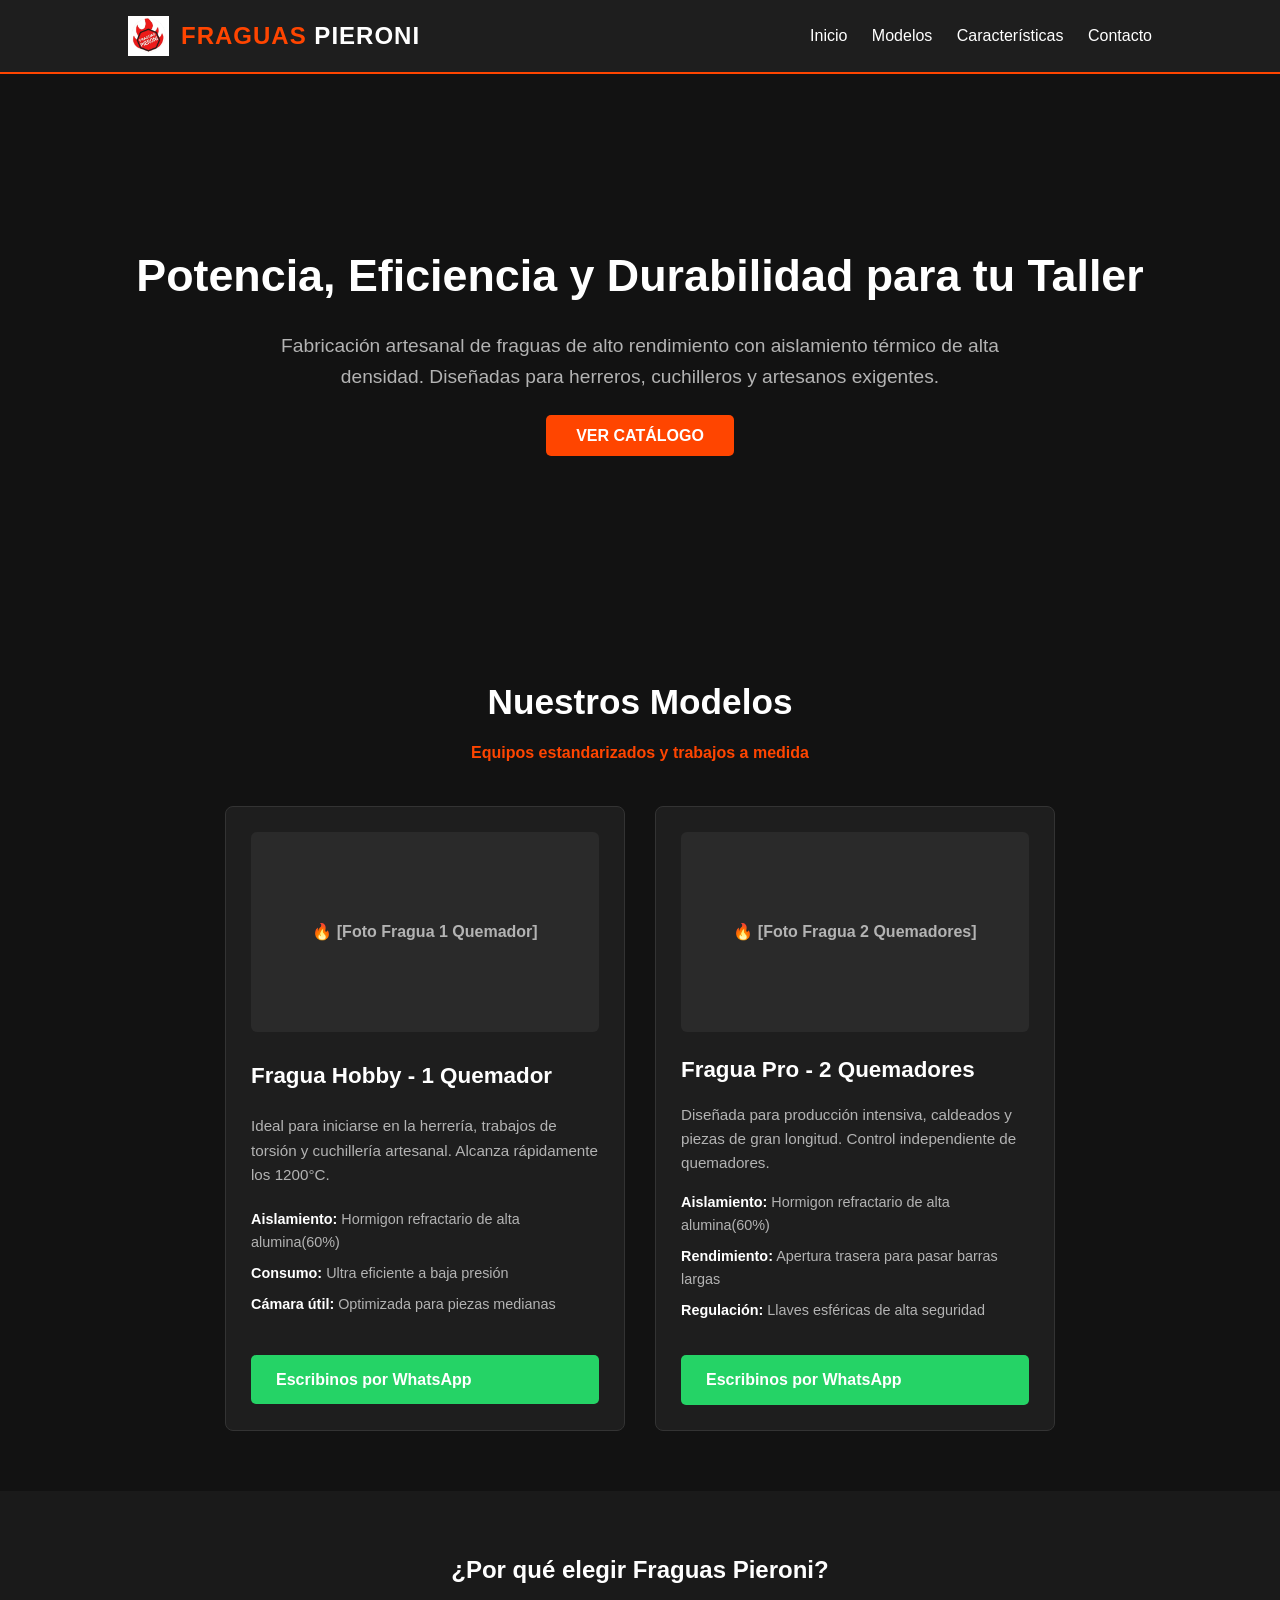
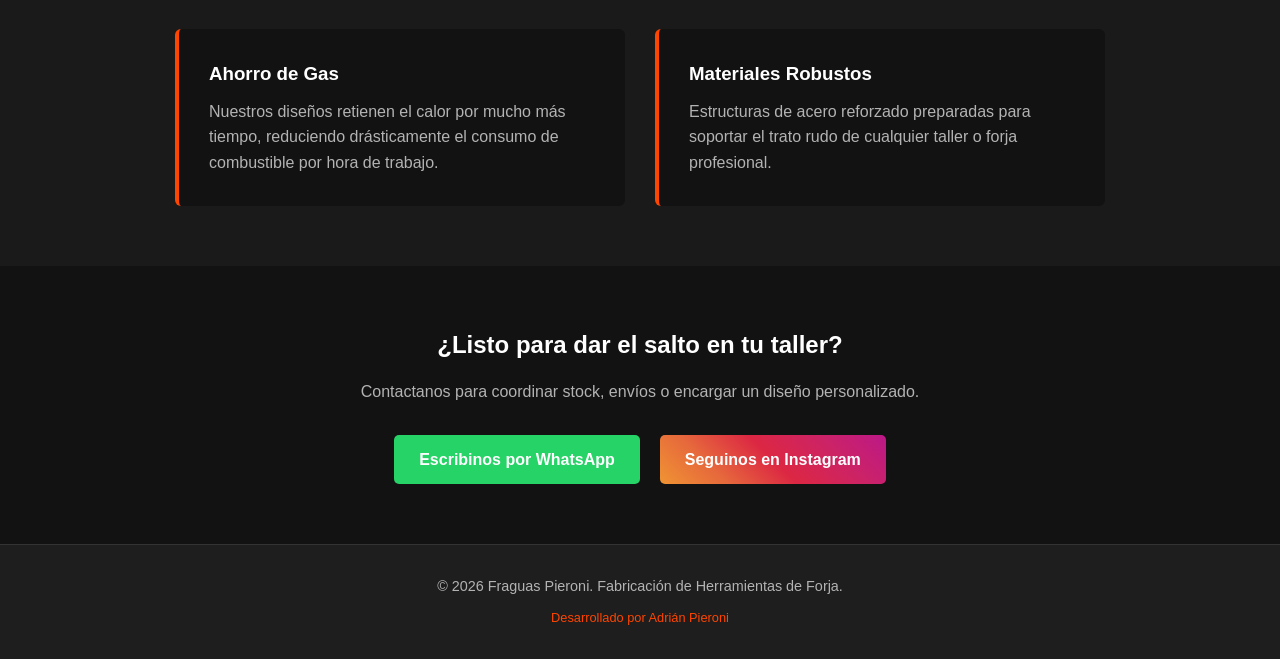
<file: index.html>
<!DOCTYPE html>
<html lang="es">
<head>
    <meta charset="UTF-8">
    <meta name="viewport" content="width=device-width, initial-scale=1.0">
    <title>Fraguas Pieroni | Alto Rendimiento Térmico</title>

    <link rel="icon" type="image/x-icon" href="images/logo.ico">
    
    <link rel="icon" type="image/svg+xml" href="images/logo.png">
    <!-- Vinculación del archivo de estilos -->
    <link rel="stylesheet" href="styles.css">
</head>
<body>

    <!-- BARRA DE NAVEGACIÓN -->
<header>
    <div class="logo">
        <img src="images/logo.png" alt="Logo Fraguas Pieroni" class="logo-img">
        <div class="logo-text">
            <span>Fraguas</span> Pieroni
        </div>
    </div>
    
    <button class="menu-hamburger" id="btn-menu" aria-label="Abrir menú">
        <span></span>
        <span></span>
        <span></span>
    </button>

    <nav id="nav-links">
        <a href="#inicio">Inicio</a>
        <a href="#productos">Modelos</a>
        <a href="#caracteristicas">Características</a>
        <a href="#contacto">Contacto</a>
    </nav>
</header>

    <!-- SECCIÓN DE BIENVENIDA (HERO) -->
    <section id="inicio" class="hero">
        <div class="contenido-hero">
            <h1>Potencia, Eficiencia y Durabilidad para tu Taller</h1>
            <p>Fabricación artesanal de fraguas de alto rendimiento con aislamiento térmico de alta densidad. Diseñadas para herreros, cuchilleros y artesanos exigentes.</p>
            <a href="#productos" class="btn-primario">Ver Catálogo</a>
        </div>
    </section>

    <!-- CATÁLOGO DE PRODUCTOS -->
    <section id="productos" class="productos">
        <h2>Nuestros Modelos</h2>
        <p class="subtitulo">Equipos estandarizados y trabajos a medida</p>
        
        <div class="grilla-productos">
            <!-- Producto 1 -->
            <div class="tarjeta-producto">
                <div class="imagen-placeholder">🔥 [Foto Fragua 1 Quemador]</div>
                <h3>Fragua Hobby - 1 Quemador</h3>
                <p>Ideal para iniciarse en la herrería, trabajos de torsión y cuchillería artesanal. Alcanza rápidamente los 1200°C.</p>
                <ul>
                    <li><strong>Aislamiento:</strong> Hormigon refractario de alta alumina(60%)</li>
                    <li><strong>Consumo:</strong> Ultra eficiente a baja presión</li>
                    <li><strong>Cámara útil:</strong> Optimizada para piezas medianas</li>
                </ul>
                <a href="https://api.whatsapp.com/send?phone=5492914025892" target="_blank" class="btn-whatsapp">Escribinos por WhatsApp</a>
            </div>

            <!-- Producto 2 -->
            <div class="tarjeta-producto">
                <div class="imagen-placeholder">🔥 [Foto Fragua 2 Quemadores]</div>
                <h3>Fragua Pro - 2 Quemadores</h3>
                <p>Diseñada para producción intensiva, caldeados y piezas de gran longitud. Control independiente de quemadores.</p>
                <ul>
                    <li><strong>Aislamiento:</strong> Hormigon refractario de alta alumina(60%)</li>
                    <li><strong>Rendimiento:</strong> Apertura trasera para pasar barras largas</li>
                    <li><strong>Regulación:</strong> Llaves esféricas de alta seguridad</li>
                </ul>
                <a href="https://api.whatsapp.com/send?phone=5492914025892" target="_blank" class="btn-whatsapp">Escribinos por WhatsApp</a>
            </div>
        </div>
    </section>

    <!-- DIFERENCIALES / CALIDAD -->
    <section id="caracteristicas" class="caracteristicas">
        <h2>¿Por qué elegir Fraguas Pieroni?</h2>
        <div class="bloques-calidad">
            <div class="bloque">
                <h3>Ahorro de Gas</h3>
                <p>Nuestros diseños retienen el calor por mucho más tiempo, reduciendo drásticamente el consumo de combustible por hora de trabajo.</p>
            </div>
            <div class="bloque">
                <h3>Materiales Robustos</h3>
                <p>Estructuras de acero reforzado preparadas para soportar el trato rudo de cualquier taller o forja profesional.</p>
            </div>
        </div>
    </section>

    <!-- CONTACTO Y REDES -->
    <section id="contacto" class="contacto">
        <h2>¿Listo para dar el salto en tu taller?</h2>
        <p>Contactanos para coordinar stock, envíos o encargar un diseño personalizado.</p>
        <div class="botones-contacto">
            <a href="https://api.whatsapp.com/send?phone=5492914025892" target="_blank" class="btn-whatsapp">Escribinos por WhatsApp</a>
            <a href="https://instagram.com/fraguas_pieroni" target="_blank" class="btn-instagram">Seguinos en Instagram</a>
        </div>
    </section>

    <!-- PIE DE PÁGINA -->
    <footer>
        <p>&copy; 2026 Fraguas Pieroni. Fabricación de Herramientas de Forja.</p>
        <p class="creditos">Desarrollado por Adrián Pieroni</p>
    </footer>

    <!-- Conexión del script de lógica del menú -->
    <script src="script.js"></script>
</body>
</html>
</file>
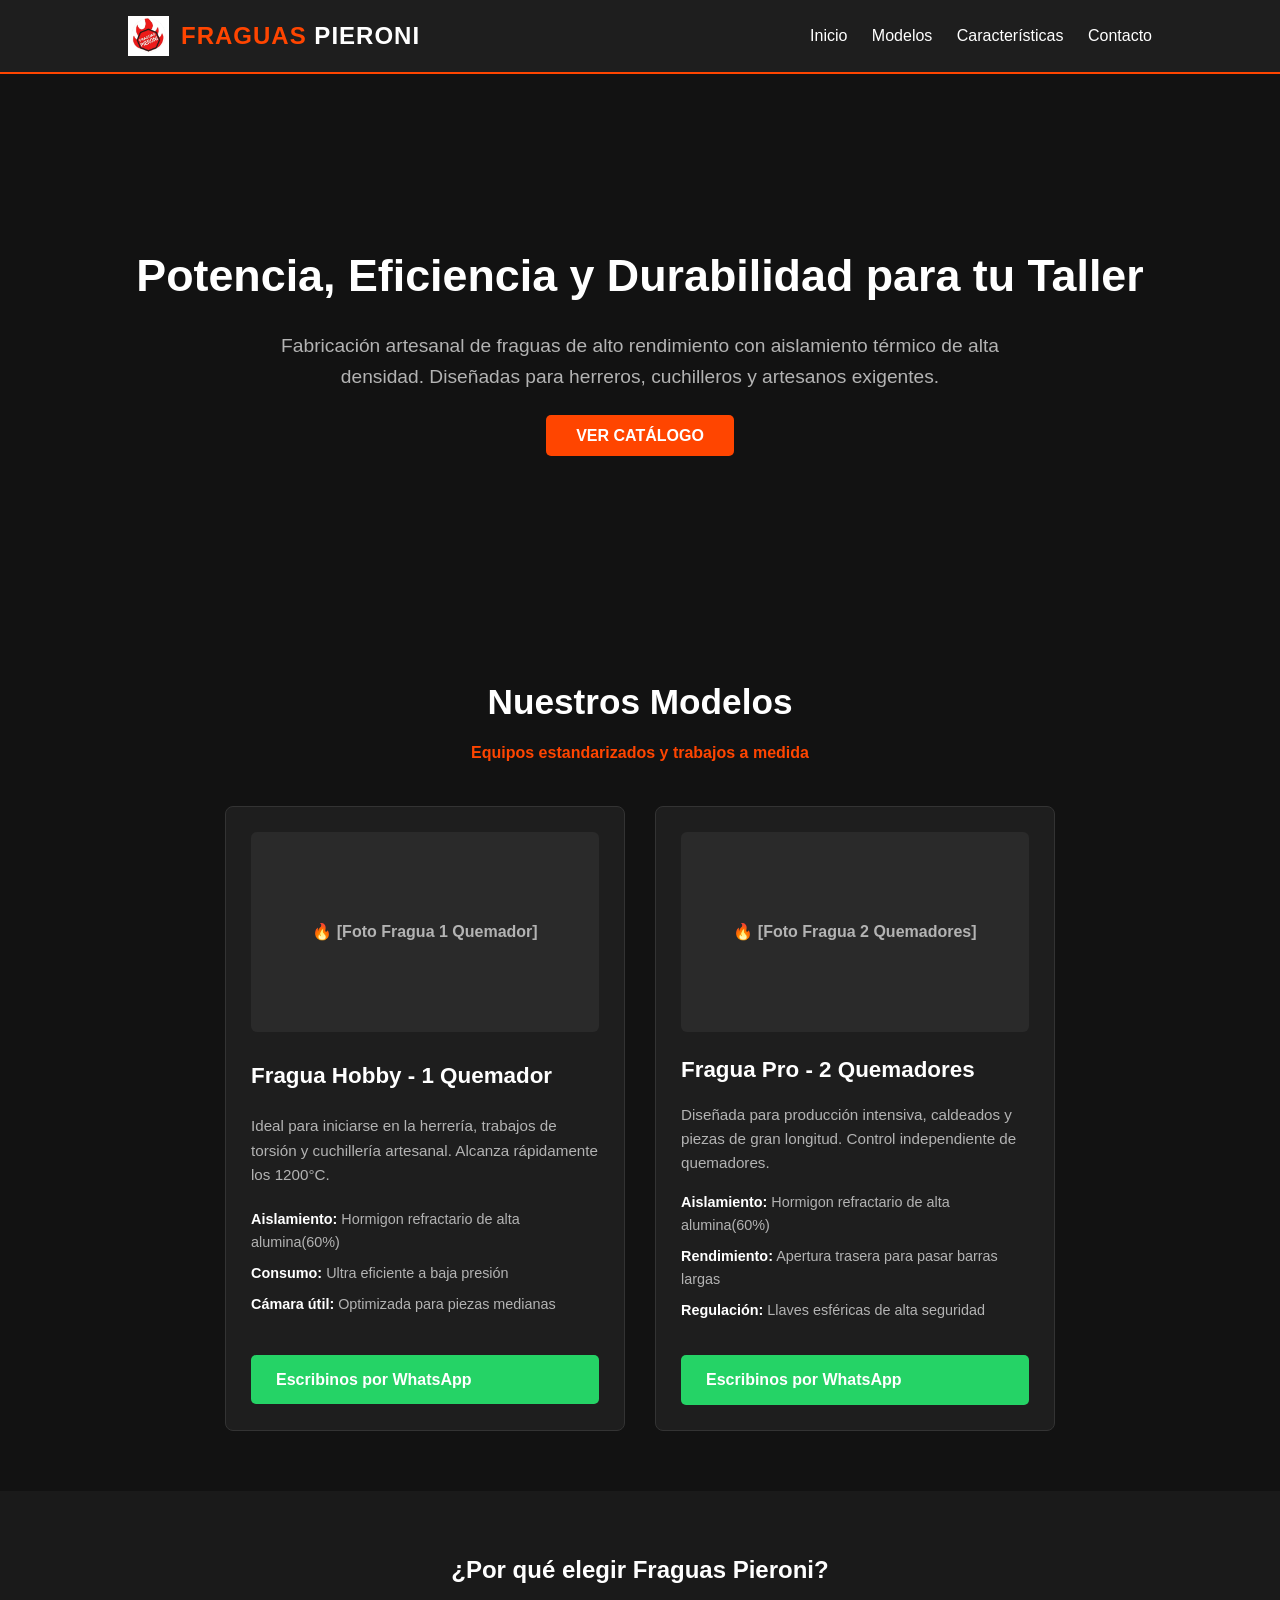
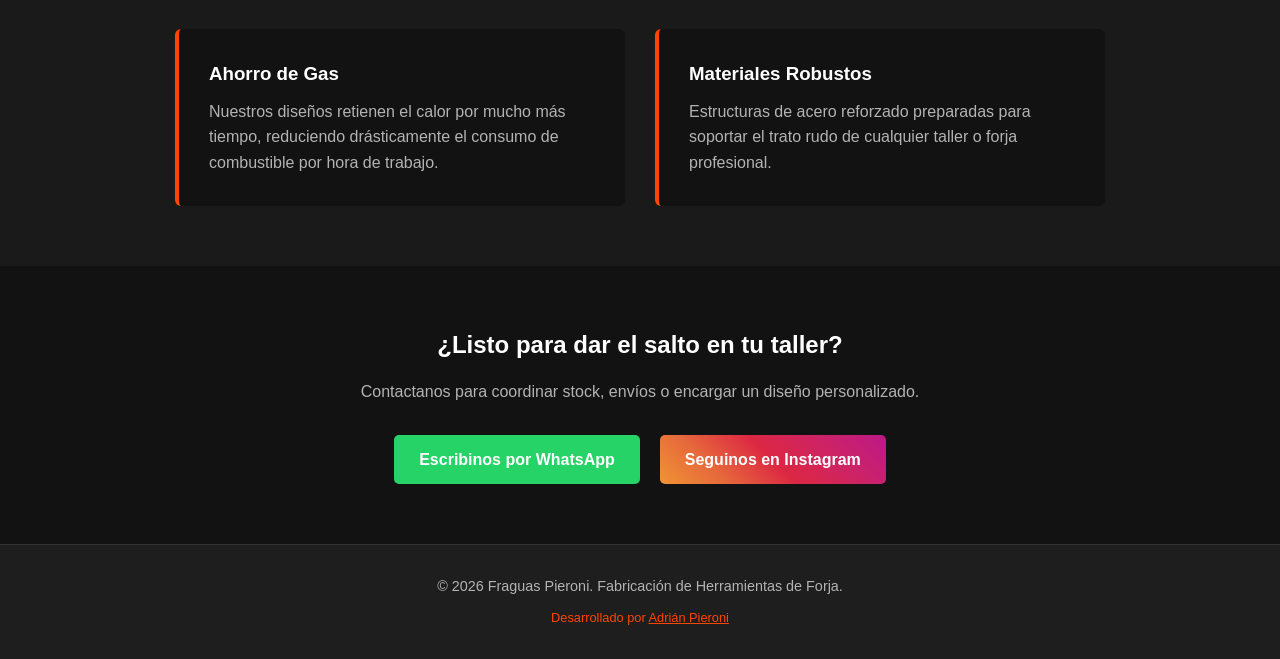
<file: backup.html>
<!DOCTYPE html>
<html lang="es">
<head>
    <meta charset="UTF-8">
    <meta name="viewport" content="width=device-width, initial-scale=1.0">
    <title>Fraguas Pieroni | Alto Rendimiento Térmico</title>

    <link rel="icon" type="image/x-icon" href="images/logo.ico">
    
    <link rel="icon" type="image/svg+xml" href="images/logo.png">
    <!-- Vinculación del archivo de estilos -->
    <link rel="stylesheet" href="styles.css">
</head>
<body>

    <!-- BARRA DE NAVEGACIÓN -->
<header>
    <div class="logo">
        <img src="images/logo.png" alt="Logo Fraguas Pieroni" class="logo-img">
        <div class="logo-text">
            <span>Fraguas</span> Pieroni
        </div>
    </div>
    
    <button class="menu-hamburger" id="btn-menu" aria-label="Abrir menú">
        <span></span>
        <span></span>
        <span></span>
    </button>

    <nav id="nav-links">
        <a href="#inicio">Inicio</a>
        <a href="#productos">Modelos</a>
        <a href="#caracteristicas">Características</a>
        <a href="#contacto">Contacto</a>
    </nav>
</header>

    <!-- SECCIÓN DE BIENVENIDA (HERO) -->
    <section id="inicio" class="hero">
        <div class="contenido-hero">
            <h1>Potencia, Eficiencia y Durabilidad para tu Taller</h1>
            <p>Fabricación artesanal de fraguas de alto rendimiento con aislamiento térmico de alta densidad. Diseñadas para herreros, cuchilleros y artesanos exigentes.</p>
            <a href="#productos" class="btn-primario">Ver Catálogo</a>
        </div>
    </section>

    <!-- CATÁLOGO DE PRODUCTOS -->
    <section id="productos" class="productos">
        <h2>Nuestros Modelos</h2>
        <p class="subtitulo">Equipos estandarizados y trabajos a medida</p>
        
        <div class="grilla-productos">
            <!-- Producto 1 -->
            <div class="tarjeta-producto">
                <div class="imagen-placeholder">🔥 [Foto Fragua 1 Quemador]</div>
                <h3>Fragua Hobby - 1 Quemador</h3>
                <p>Ideal para iniciarse en la herrería, trabajos de torsión y cuchillería artesanal. Alcanza rápidamente los 1200°C.</p>
                <ul>
                    <li><strong>Aislamiento:</strong> Hormigon refractario de alta alumina(60%)</li>
                    <li><strong>Consumo:</strong> Ultra eficiente a baja presión</li>
                    <li><strong>Cámara útil:</strong> Optimizada para piezas medianas</li>
                </ul>
                <a href="https://api.whatsapp.com/send?phone=5492914025892" target="_blank" class="btn-whatsapp">Escribinos por WhatsApp</a>
            </div>

            <!-- Producto 2 -->
            <div class="tarjeta-producto">
                <div class="imagen-placeholder">🔥 [Foto Fragua 2 Quemadores]</div>
                <h3>Fragua Pro - 2 Quemadores</h3>
                <p>Diseñada para producción intensiva, caldeados y piezas de gran longitud. Control independiente de quemadores.</p>
                <ul>
                    <li><strong>Aislamiento:</strong> Hormigon refractario de alta alumina(60%)</li>
                    <li><strong>Rendimiento:</strong> Apertura trasera para pasar barras largas</li>
                    <li><strong>Regulación:</strong> Llaves esféricas de alta seguridad</li>
                </ul>
                <a href="https://api.whatsapp.com/send?phone=5492914025892" target="_blank" class="btn-whatsapp">Escribinos por WhatsApp</a>
            </div>
        </div>
    </section>

    <!-- DIFERENCIALES / CALIDAD -->
    <section id="caracteristicas" class="caracteristicas">
        <h2>¿Por qué elegir Fraguas Pieroni?</h2>
        <div class="bloques-calidad">
            <div class="bloque">
                <h3>Ahorro de Gas</h3>
                <p>Nuestros diseños retienen el calor por mucho más tiempo, reduciendo drásticamente el consumo de combustible por hora de trabajo.</p>
            </div>
            <div class="bloque">
                <h3>Materiales Robustos</h3>
                <p>Estructuras de acero reforzado preparadas para soportar el trato rudo de cualquier taller o forja profesional.</p>
            </div>
        </div>
    </section>

    <!-- CONTACTO Y REDES -->
    <section id="contacto" class="contacto">
        <h2>¿Listo para dar el salto en tu taller?</h2>
        <p>Contactanos para coordinar stock, envíos o encargar un diseño personalizado.</p>
        <div class="botones-contacto">
            <a href="https://api.whatsapp.com/send?phone=5492914025892" target="_blank" class="btn-whatsapp">Escribinos por WhatsApp</a>
            <a href="https://instagram.com/fraguas_pieroni" target="_blank" class="btn-instagram">Seguinos en Instagram</a>
        </div>
    </section>

    <!-- PIE DE PÁGINA -->
    <footer>
        <p>&copy; 2026 Fraguas Pieroni. Fabricación de Herramientas de Forja.</p>
        <p class="creditos">Desarrollado por <a href="https://github.com/adrianpieroni" target="_blank" style="color: inherit; text-decoration: underline;">Adrián Pieroni</a></p>
    </footer>

    <!-- Conexión del script de lógica del menú -->
    <script src="script.js"></script>
</body>
</html>
</file>
<file: styles.css>
/* ==========================================
   1. RESETEO Y VARIABLES GLOBALES
   ========================================== */
* {
    margin: 0;
    padding: 0;
    box-sizing: border-box;
    font-family: 'Segoe UI', Tahoma, Geneva, Verdana, sans-serif;
    
    /* --- ESTA ES LA LÍNEA QUE LO SOLUCIONA --- */
    scroll-margin-top: 80px; 
}
:root {
    --color-fondo: #121212;       /* Negro oscuro de forja */
    --color-superficie: #1e1e1e;   /* Gris oscuro para tarjetas */
    --color-principal: #ff4500;    /* Naranja fuego/óxido */
    --color-secundario: #e03d00;   /* Naranja más oscuro para interacciones */
    --color-texto: #ffffff;        /* Blanco para títulos */
    --color-mutado: #b3b3b3;       /* Gris claro para textos secundarios */
    --color-whatsapp: #25d366;     /* Verde oficial de WhatsApp */
}

body {
    background-color: var(--color-fondo);
    color: var(--color-texto);
    line-height: 1.6;
}

/* ==========================================
   2. BARRA DE NAVEGACIÓN (HEADER)
   ========================================== */
header {
    background-color: var(--color-superficie);
    display: flex;
    justify-content: space-between;
    align-items: center;
    padding: 1rem 10%;
    position: sticky;
    top: 0;
    z-index: 100;
    border-bottom: 2px solid var(--color-principal);
}

/* Contenedor del Logo (Imagen + Letras) */
header .logo {
    display: flex;         /* Alinea el fuego al lado de las letras */
    align-items: center;   /* Centrado vertical simétrico */
    gap: 12px;             /* Separación exacta entre el dibujo y el texto */
    font-size: 1.5rem;
    font-weight: bold;
    text-transform: uppercase;
    letter-spacing: 1px;
    flex-shrink: 0;        /* Evita que el contenedor del logo se deforme o achique */
}

/* Control estricto del tamaño de la imagen */
header .logo .logo-img {
    height: 40px;          /* Bajé un toque a 40px para que sea más estilizado y no empuje el header */
    width: auto;           /* Mantiene las proporciones originales del logo */
    display: block;
}

header .logo span {
    color: var(--color-principal);
}

header nav a {
    color: var(--color-texto);
    text-decoration: none;
    margin-left: 20px;
    font-weight: 500;
    transition: color 0.3s ease;
}

header nav a:hover {
    color: var(--color-principal);
}

/* OCULTAR EL BOTÓN HAMBURGUESA EN COMPUTADORAS */
.menu-hamburger {
    display: none;
}

/* ==========================================
   3. SECCIÓN DE BIENVENIDA (HERO)
   ========================================== */
.hero {
    min-height: 60vh;
    display: flex;
    align-items: center;
    justify-content: center;
    text-align: center;
    padding: 0 20px;
    background: linear-gradient(rgba(18, 18, 18, 0.8), rgba(18, 18, 18, 0.95)), 
                url('https://images.unsplash.com/photo-1534224039826-c7a0dea0e66a?q=80&w=1200') no-repeat center center/cover;
}

.contenido-hero h1 {
    font-size: 2.8rem;
    margin-bottom: 20px;
    color: var(--color-texto);
}

.contenido-hero p {
    font-size: 1.2rem;
    color: var(--color-mutado);
    max-width: 800px;
    margin: 0 auto 30px auto;
}

.btn-primario {
    background-color: var(--color-principal);
    color: var(--color-texto);
    padding: 12px 30px;
    text-decoration: none;
    font-weight: bold;
    border-radius: 5px;
    text-transform: uppercase;
    transition: background 0.3s ease;
}

.btn-primario:hover {
    background-color: var(--color-secundario);
}

/* ==========================================
   4. CATÁLOGO DE PRODUCTOS (GRILLA)
   ========================================== */
.productos {
    padding: 60px 10%;
    text-align: center;
}

.productos h2 {
    font-size: 2.2rem;
    margin-bottom: 10px;
}

.productos .subtitulo {
    color: var(--color-principal);
    margin-bottom: 40px;
    font-weight: 600;
}

.grilla-productos {
    display: flex;
    flex-wrap: wrap;
    gap: 30px;
    justify-content: center;
}

.tarjeta-producto {
    background-color: var(--color-superficie);
    border: 1px solid #333;
    border-radius: 8px;
    padding: 25px;
    width: 100%;
    max-width: 400px;
    text-align: left;
    display: flex;
    flex-direction: column;
    justify-content: space-between;
    transition: transform 0.3s ease, border-color 0.3s ease;
}

.tarjeta-producto:hover {
    transform: translateY(-5px);
    border-color: var(--color-principal);
}

.imagen-placeholder {
    background-color: #2a2a2a;
    height: 200px;
    display: flex;
    align-items: center;
    justify-content: center;
    border-radius: 6px;
    margin-bottom: 20px;
    color: var(--color-mutado);
    font-weight: bold;
}

.tarjeta-producto h3 {
    margin-bottom: 15px;
    font-size: 1.4rem;
}

.tarjeta-producto p {
    color: var(--color-mutado);
    font-size: 0.95rem;
    margin-bottom: 15px;
}

.tarjeta-producto ul {
    list-style: none;
    margin-bottom: 25px;
}

.tarjeta-producto ul li {
    font-size: 0.9rem;
    margin-bottom: 8px;
    color: var(--color-mutado);
}

.tarjeta-producto ul li strong {
    color: var(--color-texto);
}

.btn-consultar {
    display: block;
    text-align: center;
    background-color: transparent;
    color: var(--color-principal);
    border: 2px solid var(--color-principal);
    padding: 10px 20px;
    text-decoration: none;
    font-weight: bold;
    border-radius: 5px;
    transition: all 0.3s ease;
}

.btn-consultar:hover {
    background-color: var(--color-principal);
    color: var(--color-texto);
}

/* ==========================================
   5. CARACTERÍSTICAS Y CONTACTO
   ========================================== */
.caracteristicas {
    background-color: #1a1a1a;
    padding: 60px 10%;
    text-align: center;
}

.caracteristicas h2 {
    margin-bottom: 40px;
}

.bloques-calidad {
    display: flex;
    flex-wrap: wrap;
    gap: 30px;
    justify-content: center;
}

.bloque {
    background-color: var(--color-fondo);
    padding: 30px;
    border-radius: 6px;
    max-width: 450px;
    text-align: left;
    border-left: 4px solid var(--color-principal);
}

.bloque h3 {
    margin-bottom: 10px;
}

.bloque p {
    color: var(--color-mutado);
}

.contacto {
    padding: 60px 10%;
    text-align: center;
}

.contacto h2 {
    margin-bottom: 15px;
}

.contacto p {
    color: var(--color-mutado);
    margin-bottom: 30px;
}

.botones-contacto {
    display: flex;
    justify-content: center;
    gap: 20px;
    flex-wrap: wrap;
}

.btn-whatsapp {
    background-color: var(--color-whatsapp);
    color: white;
    padding: 12px 25px;
    text-decoration: none;
    font-weight: bold;
    border-radius: 5px;
    transition: opacity 0.3s;
}

.btn-instagram {
    background: linear-gradient(45deg, #f09433 0%, #e6683c 25%, #dc2743 50%, #cc2366 75%, #bc1888 100%);
    color: white;
    padding: 12px 25px;
    text-decoration: none;
    font-weight: bold;
    border-radius: 5px;
    transition: opacity 0.3s;
}

.btn-whatsapp:hover, .btn-instagram:hover {
    opacity: 0.9;
}

/* ==========================================
   6. FOOTER
   ========================================== */
footer {
    background-color: var(--color-superficie);
    padding: 30px 10%;
    text-align: center;
    border-top: 1px solid #333;
    font-size: 0.9rem;
    color: var(--color-mutado);
}

footer .creditos {
    margin-top: 10px;
    font-size: 0.8rem;
    color: var(--color-principal);
}

/* ==========================================
   7. OPTIMIZACIÓN PARA CELULARES (RESPONSIVE)
   ========================================== */
@media (max-width: 768px) {
    header {
        padding: 1rem 5%;
    }

    /* Mostrar el botón hamburguesa en móviles */
    .menu-hamburger {
        display: flex;
        flex-direction: column;
        justify-content: space-between;
        width: 30px;
        height: 21px;
        background: transparent;
        border: none;
        cursor: pointer;
        z-index: 110;
    }

    /* Las tres líneas del botón en color naranja principal */
    .menu-hamburger span {
        width: 100%;
        height: 3px;
        background-color: var(--color-principal);
        border-radius: 2px;
        transition: all 0.3s ease;
    }

    /* Animación de las rayitas convirtiéndose en X */
    .menu-hamburger.active span:nth-child(1) {
        transform: translateY(9px) rotate(45deg);
    }
    .menu-hamburger.active span:nth-child(2) {
        opacity: 0;
    }
    .menu-hamburger.active span:nth-child(3) {
        transform: translateY(-9px) rotate(-45deg);
    }

    /* Menú móvil tipo cortina lateral */
    header nav {
        position: fixed;
        top: 0;
        right: -100%; /* Escondido por defecto */
        width: 70%;
        height: 100vh;
        background-color: var(--color-superficie);
        display: flex;
        flex-direction: column;
        align-items: center;
        justify-content: center;
        gap: 30px;
        transition: right 0.4s ease;
        box-shadow: -5px 0 15px rgba(0,0,0,0.5);
        z-index: 105;
    }

    /* Clase que inyecta JS al abrir el menú */
    header nav.open {
        right: 0;
    }

    header nav a {
        margin: 0;
        font-size: 1.3rem;
        width: 100%;
        text-align: center;
        padding: 10px 0;
    }

    /* Modificaciones generales de escala en celular */
    .contenido-hero h1 {
        font-size: 2rem;
    }

    .contenido-hero p {
        font-size: 1rem;
    }

    .productos, .caracteristicas, .contacto {
        padding: 40px 5%;
    }

    .grilla-productos {
        gap: 20px;
    }

    .tarjeta-producto {
        max-width: 100%;
    }

    .botones-contacto {
        flex-direction: column;
        width: 100%;
        gap: 12px;
    }

    .btn-whatsapp, .btn-instagram {
        display: block;
        width: 100%;
        text-align: center;
        padding: 14px;
        font-size: 1.05rem;
    }
}
</file>
